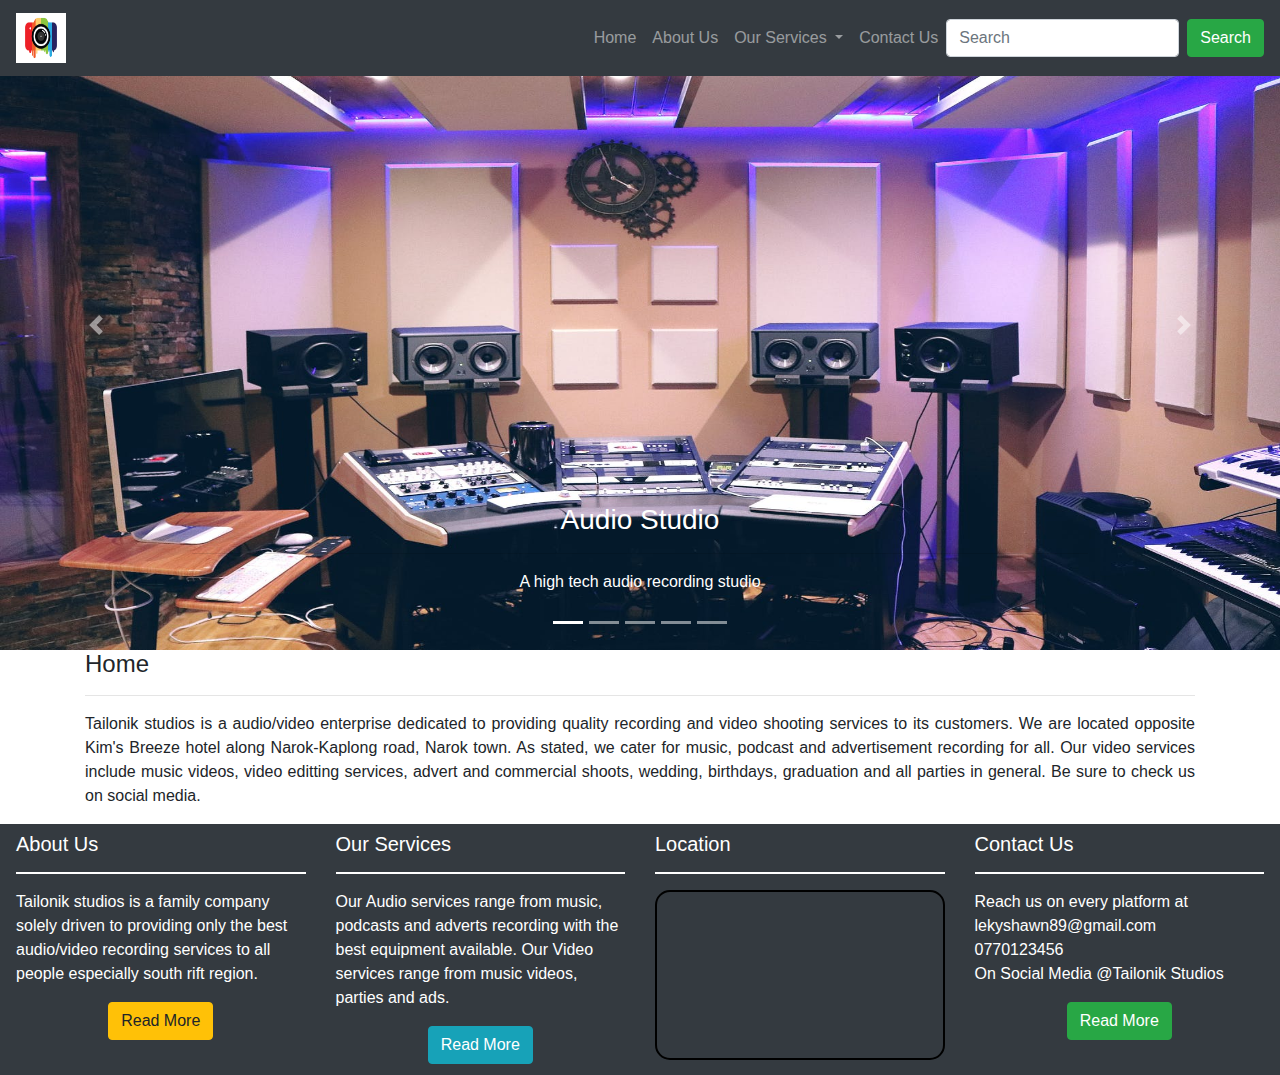
<file: index.html>
<!DOCTYPE html>
<html lang="en">
<head>
    <meta charset="UTF-8">
    <title>Tailonik Studios</title>
    <link rel="icon" href="Images/logo.png">
    <link rel="stylesheet" href="bootstrap/css/bootstrap.css">
    <link rel="stylesheet" href="CSS/index.css">
    <script src="bootstrap/js/jquery-3.6.0.js"></script>
    <script src="bootstrap/js/popper.min.js"></script>
    <script src="bootstrap/js/bootstrap.js"></script>
</head>
<body>
<nav class="navbar navbar-expand-sm bg-dark navbar-dark fixed-top">
    <!-- Brand -->
    <a class="navbar-brand" href="index.html">
        <img src="Images/LLogo.png" alt="Logo" width="50" height="50">
    </a>
    <!-- Toggler/collapsibe Button -->
    <button class="navbar-toggler" type="button" data-toggle="collapse" data-target="#collapsibleNavbar">
        <span class="navbar-toggler-icon"></span>
    </button>
    <!-- Links -->
    <div class="collapse navbar-collapse" id="collapsibleNavbar">
        <ul class="navbar-nav ml-auto">
            <li class="nav-item">
                <a class="nav-link" href="index.html">Home</a>
            </li>
            <li class="nav-item">
                <a class="nav-link" href="about.html">About Us</a>
            </li>
            </li>
            <!-- Dropdown -->
            <li class="nav-item dropdown">
                <a class="nav-link dropdown-toggle" href="services.html" id="navbardrop" data-toggle="dropdown">
                    Our Services
                </a>
                <div class="dropdown-menu">
                    <a class="dropdown-item" href="audio%20recording.html">Audio Recording</a>
                    <a class="dropdown-item" href="video%20recording.html">Video Recording</a>
                    <a class="dropdown-item" href="equipment.html">Equipment Leasing</a>
                </div>
            </li>
            </li>
            <li class="nav-item">
                <a class="nav-link" href="contact%20us.html">Contact Us</a>
            </li>
        </ul>
        <form class="form-inline" action="">
            <input class="form-control mr-sm-2" type="text" placeholder="Search">
            <button class="btn btn-success" type="submit">Search</button>
        </form>
    </div>
</nav>
<div id="demo" class="carousel slide" data-ride="carousel">

    <!-- Indicators -->
    <ul class="carousel-indicators">
        <li data-target="#demo" data-slide-to="0" class="active"></li>
        <li data-target="#demo" data-slide-to="1"></li>
        <li data-target="#demo" data-slide-to="2"></li>
        <li data-target="#demo" data-slide-to="3"></li>
        <li data-target="#demo" data-slide-to="4"></li>
    </ul>

    <!-- The slideshow -->
    <div class="carousel-inner">
        <div class="carousel-item active">
            <img src="Images/slides/audio%20studio.jpeg" alt="Audio Studio" width="100%" height="650">
            <div class="carousel-caption">
                <h3>Audio Studio</h3>
                <hr>
                <p>A high tech audio recording studio</p>
            </div>
        </div>
        <div class="carousel-item">
            <img src="Images/slides/mic%20booth.jpeg" alt="Mic Booth" width="100%" height="650">
            <div class="carousel-caption">
                <h3>Mic Booth</h3>
                <hr>
                <p>Experience music recording with only the best equipment on the market</p>
            </div>
        </div>
        <div class="carousel-item">
            <img src="Images/slides/mvstudio.jpg" alt="MV Studio" width="100%" height="650">
            <div class="carousel-caption">
                <h3>MV Studio</h3>
                <hr>
                <p>Shoot music videos with us</p>
            </div>
        </div>
        <div class="carousel-item">
            <img src="Images/slides/videobooth.jpg" alt="Video Booth" width="100%" height="650">
            <div class="carousel-caption">
                <h3>Video Booth</h3>
                <hr>
                <p>A state of the art video studio to cater for all your visual wants</p>
            </div>
        </div>
        <div class="carousel-item">
            <img src="Images/slides/vidstud.png" alt="Video Studio" width="100%" height="650">
            <div class="carousel-caption">
                <h3>Video Studio</h3>
                <hr>
                <p>be sure to check out only the best video equipment on the market</p>
            </div>
        </div>
    </div>

    <!-- Left and right controls -->
    <a class="carousel-control-prev" href="#demo" data-slide="prev">
        <span class="carousel-control-prev-icon"></span>
    </a>
    <a class="carousel-control-next" href="#demo" data-slide="next">
        <span class="carousel-control-next-icon"></span>
    </a>

</div>
<div class="container">
    <h4>Home</h4>
    <hr>
    <p class="text-justify">Tailonik studios is a audio/video enterprise dedicated to providing quality recording and
        video shooting services to its customers.
        We are located opposite Kim's Breeze hotel along Narok-Kaplong road, Narok town. As stated, we cater for music,
        podcast and advertisement recording for all. Our video services include music videos, video editting services,
        advert and commercial shoots, wedding, birthdays, graduation and all parties in general. Be sure to check us on
        social media. </p>

</div>
<nav class="navbar navbar-expand-sm bg-dark navbar-dark ">
    <div class="inner-footer">
        <div class="row">
            <div class="col-md-3">
                <h5 class="footer-heading">About Us</h5>
                <hr class="footer-hr">
                <p class="footer-paragraph">Tailonik studios is a family company solely driven to providing only the
                    best audio/video recording services to all people especially south rift region. </p>
                <div class="buttons">
                    <a href="about.html" class="btn btn-warning">Read More</a>
                </div>
            </div>
            <div class="col-md-3">
                <h5 class="footer-heading">Our Services</h5>
                <hr class="footer-hr">
                <p class="footer-paragraph">Our Audio services range from music, podcasts and adverts recording with the
                    best equipment available. Our Video services range from music videos, parties and ads. </p>
                <div class="buttons">
                    <a href="services.html" class="btn btn-info">Read More</a>
                </div>
            </div>
            <div class="col-md-3">
                <h5 class="footer-heading">Location</h5>
                <hr class="footer-hr">
                <iframe src="https://www.google.com/maps/embed?pb=!1m18!1m12!1m3!1d997.2708914946243!2d35.858641129126326!3d-1.0996103590917532!2m3!1f0!2f0!3f0!3m2!1i1024!2i768!4f13.1!3m3!1m2!1s0x182c03374eeb1d31%3A0x5e98fcaad2ae45f8!2sKims%20Breeze%20Hotel%20%26%20Reservation!5e0!3m2!1sen!2ske!4v1645599227375!5m2!1sen!2ske"
                        width="100%" height="170" style="border:2px solid black;border-radius: 15px;" allowfullscreen=""
                        loading="lazy"></iframe>

            </div>
            <div class="col-md-3">
                <h5 class="footer-heading">Contact Us</h5>
                <hr class="footer-hr">
                <p class="footer-paragraph">Reach us on every platform at <br>
                    lekyshawn89@gmail.com <br>
                    0770123456 <br>
                    On Social Media @Tailonik Studios</p>
                <div class="buttons">
                    <a href="contact%20us.html" class="btn btn-success">Read More</a>
                </div>
            </div>
        </div>
    </div>
</nav>
</body>
</html>
</file>
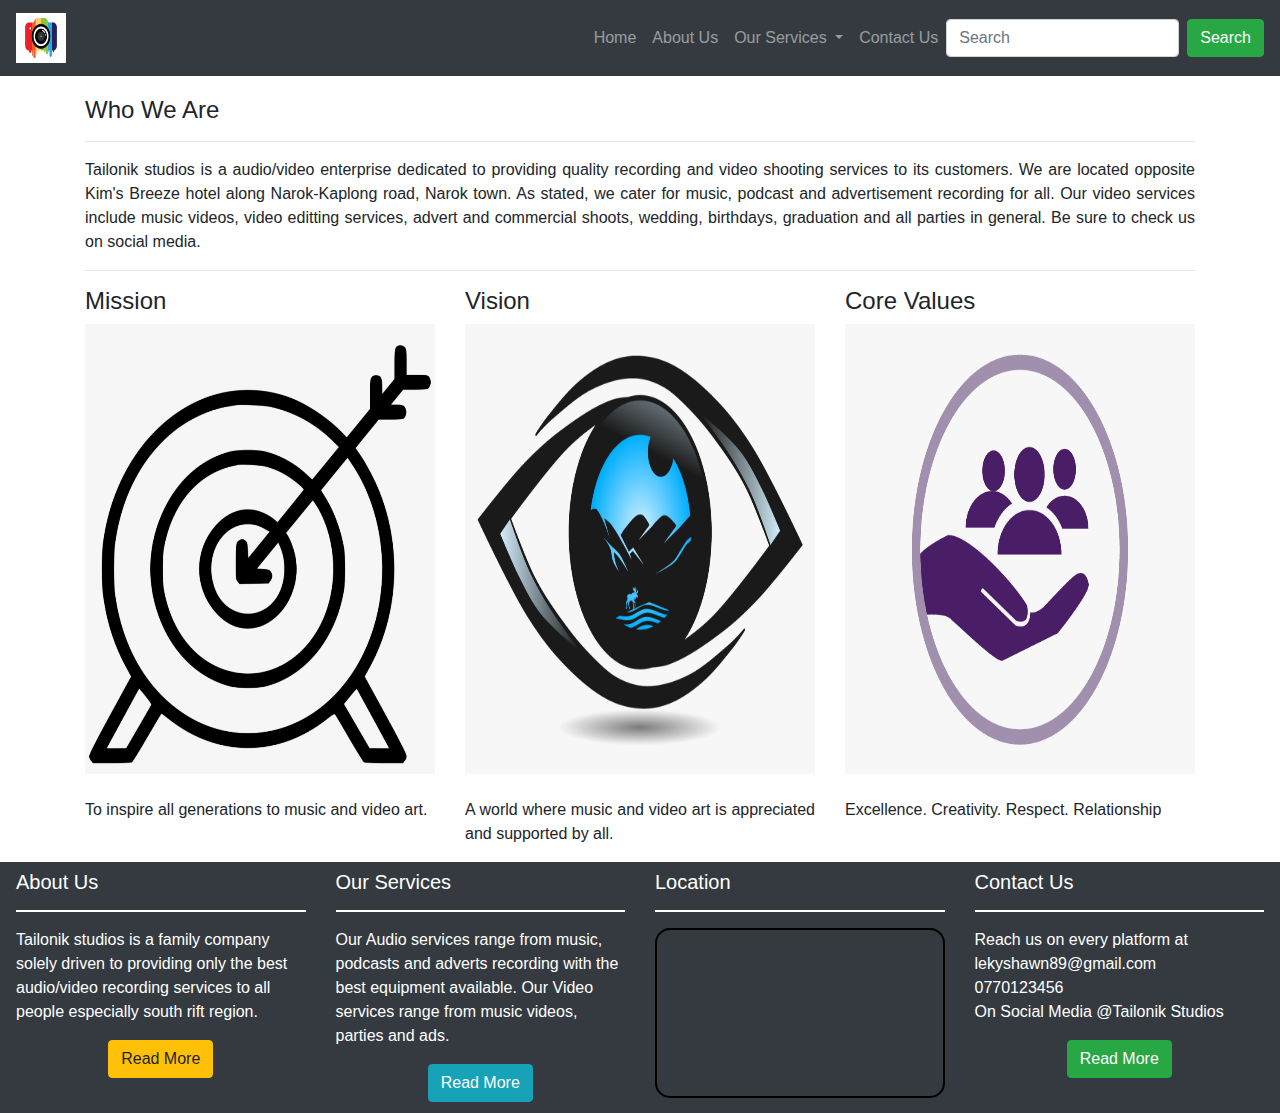
<file: about.html>
<!DOCTYPE html>
<html lang="en">
<head>
    <meta charset="UTF-8">
    <title>Who We Are</title>
    <link rel="icon" href="Images/logo.png">
    <link rel="stylesheet" href="bootstrap/css/bootstrap.css">
    <link rel="stylesheet" href="CSS/index.css">
    <script src="bootstrap/js/jquery-3.6.0.js"></script>
    <script src="bootstrap/js/popper.min.js"></script>
    <script src="bootstrap/js/bootstrap.js"></script>
</head>
<body>
<nav class="navbar navbar-expand-sm bg-dark navbar-dark fixed-top">
    <!-- Brand -->
    <a class="navbar-brand" href="index.html">
        <img src="Images/LLogo.png" alt="Logo" width="50" height="50">
    </a>
    <!-- Toggler/collapsibe Button -->
    <button class="navbar-toggler" type="button" data-toggle="collapse" data-target="#collapsibleNavbar">
        <span class="navbar-toggler-icon"></span>
    </button>
    <!-- Links -->
    <div class="collapse navbar-collapse" id="collapsibleNavbar">
        <ul class="navbar-nav ml-auto">
            <li class="nav-item">
                <a class="nav-link" href="index.html">Home</a>
            </li>
            <li class="nav-item">
                <a class="nav-link" href="about.html">About Us</a>
            </li>
            </li>
            <!-- Dropdown -->
            <li class="nav-item dropdown">
                <a class="nav-link dropdown-toggle" href="services.html" id="navbardrop" data-toggle="dropdown">
                    Our Services
                </a>
                <div class="dropdown-menu">
                    <a class="dropdown-item" href="audio%20recording.html">Audio Recording</a>
                    <a class="dropdown-item" href="video%20recording.html">Video Recording</a>
                    <a class="dropdown-item" href="equipment.html">Equipment Leasing</a>
                </div>
            </li>
            </li>
            <li class="nav-item">
                <a class="nav-link" href="contact%20us.html">Contact Us</a>
            </li>
        </ul>
        <form class="form-inline" action="">
            <input class="form-control mr-sm-2" type="text" placeholder="Search">
            <button class="btn btn-success" type="submit">Search</button>
        </form>
    </div>
</nav>

<div class="container">
    <br><br><br><br>
    <h4>Who We Are</h4>
    <hr>
    <p class="text-justify">Tailonik studios is a audio/video enterprise dedicated to providing quality recording and
        video shooting services to its customers.
        We are located opposite Kim's Breeze hotel along Narok-Kaplong road, Narok town. As stated, we cater for music,
        podcast and advertisement recording for all. Our video services include music videos, video editting services,
        advert and commercial shoots, wedding, birthdays, graduation and all parties in general. Be sure to check us on
        social media. </p>
    <hr>

    <div class="row">
        <br><br><br><br>
        <div class="col-md-4">
            <h4>Mission</h4>
            <img src="Images/mission.jpg" alt="mission" width="100%" height="450">
            <br><br>
            <p class="text-justify">To inspire all generations to music and video art.
            </p>
        </div>
        <div class="col-md-4">
            <h4>Vision</h4>
            <img src="Images/vision.png" alt="vision" width="100%" height="450">
            <br><br>
            <p class="text-justify">A world where music and video art is appreciated and supported by all.
            </p>
        </div>
        <div class="col-md-4">
            <h4>Core Values</h4>
            <img src="Images/core%20values.png" alt="core values" width="100%" height="450">
            <br><br>
            <p class="text-justify">Excellence. Creativity. Respect. Relationship
            </p>
        </div>
    </div>
</div>
<nav class="navbar navbar-expand-sm bg-dark navbar-dark ">
    <div class="inner-footer">
        <div class="row">
            <div class="col-md-3">
                <h5 class="footer-heading">About Us</h5>
                <hr class="footer-hr">
                <p class="footer-paragraph">Tailonik studios is a family company solely driven to providing only the
                    best audio/video recording services to all people especially south rift region. </p>
                <div class="buttons">
                    <a href="about.html" class="btn btn-warning">Read More</a>
                </div>
            </div>
            <div class="col-md-3">
                <h5 class="footer-heading">Our Services</h5>
                <hr class="footer-hr">
                <p class="footer-paragraph">Our Audio services range from music, podcasts and adverts recording with the
                    best equipment available. Our Video services range from music videos, parties and ads. </p>
                <div class="buttons">
                    <a href="services.html" class="btn btn-info">Read More</a>
                </div>
            </div>
            <div class="col-md-3">
                <h5 class="footer-heading">Location</h5>
                <hr class="footer-hr">
                <iframe src="https://www.google.com/maps/embed?pb=!1m18!1m12!1m3!1d997.2708914946243!2d35.858641129126326!3d-1.0996103590917532!2m3!1f0!2f0!3f0!3m2!1i1024!2i768!4f13.1!3m3!1m2!1s0x182c03374eeb1d31%3A0x5e98fcaad2ae45f8!2sKims%20Breeze%20Hotel%20%26%20Reservation!5e0!3m2!1sen!2ske!4v1645599227375!5m2!1sen!2ske"
                        width="100%" height="170" style="border:2px solid black;border-radius: 15px;" allowfullscreen=""
                        loading="lazy"></iframe>

            </div>
            <div class="col-md-3">
                <h5 class="footer-heading">Contact Us</h5>
                <hr class="footer-hr">
                <p class="footer-paragraph">Reach us on every platform at <br>
                    lekyshawn89@gmail.com <br>
                    0770123456 <br>
                    On Social Media @Tailonik Studios</p>
                <div class="buttons">
                    <a href="contact%20us.html" class="btn btn-success">Read More</a>
                </div>
            </div>
        </div>
    </div>
</nav>
</body>
</html>
</file>
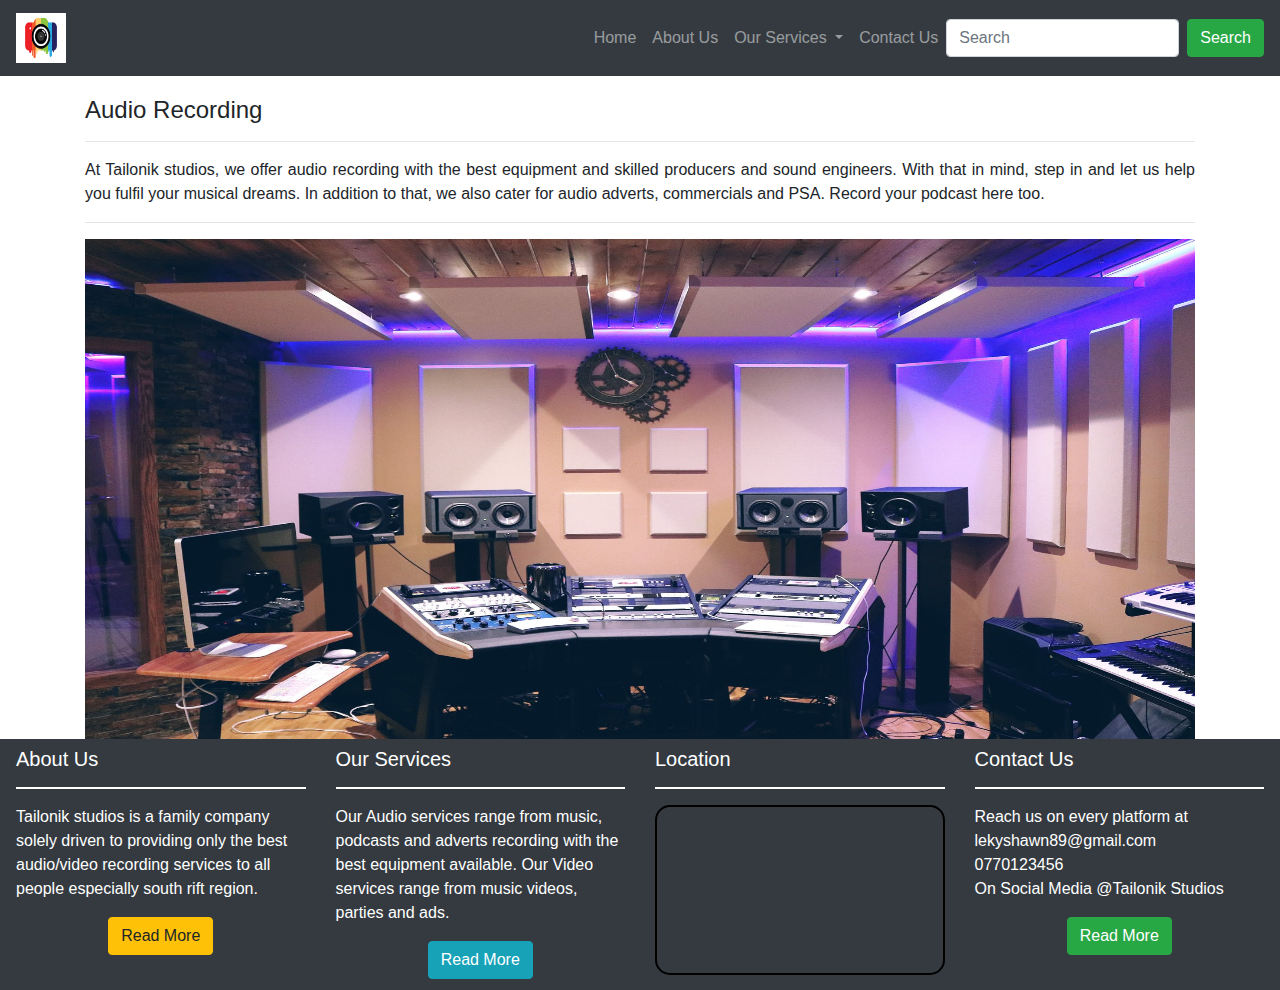
<file: audio recording.html>
<!DOCTYPE html>
<html lang="en">
<head>
    <meta charset="UTF-8">
    <title>Music Recording</title>
    <link rel="icon" href="Images/logo.png">
    <link rel="stylesheet" href="bootstrap/css/bootstrap.css">
    <link rel="stylesheet" href="CSS/index.css">
    <script src="bootstrap/js/jquery-3.6.0.js"></script>
    <script src="bootstrap/js/popper.min.js"></script>
    <script src="bootstrap/js/bootstrap.js"></script>
</head>
<body>
<nav class="navbar navbar-expand-sm bg-dark navbar-dark fixed-top">
    <!-- Brand -->
    <a class="navbar-brand" href="index.html">
        <img src="Images/LLogo.png" alt="Logo" width="50" height="50">
    </a>
    <!-- Toggler/collapsibe Button -->
    <button class="navbar-toggler" type="button" data-toggle="collapse" data-target="#collapsibleNavbar">
        <span class="navbar-toggler-icon"></span>
    </button>
    <!-- Links -->
    <div class="collapse navbar-collapse" id="collapsibleNavbar">
        <ul class="navbar-nav ml-auto">
            <li class="nav-item">
                <a class="nav-link" href="index.html">Home</a>
            </li>
            <li class="nav-item">
                <a class="nav-link" href="about.html">About Us</a>
            </li>
            </li>
            <!-- Dropdown -->
            <li class="nav-item dropdown">
                <a class="nav-link dropdown-toggle" href="services.html" id="navbardrop" data-toggle="dropdown">
                    Our Services
                </a>
                <div class="dropdown-menu">
                    <a class="dropdown-item" href="audio%20recording.html">Audio Recording</a>
                    <a class="dropdown-item" href="video%20recording.html">Video Recording</a>
                    <a class="dropdown-item" href="equipment.html">Equipment Leasing</a>
                </div>
            </li>
            </li>
            <li class="nav-item">
                <a class="nav-link" href="contact%20us.html">Contact Us</a>
            </li>
        </ul>
        <form class="form-inline" action="">
            <input class="form-control mr-sm-2" type="text" placeholder="Search">
            <button class="btn btn-success" type="submit">Search</button>
        </form>
    </div>
</nav>

<div class="container">
    <br><br><br><br>
    <h4>Audio Recording</h4>
    <hr>
    <p class="text-justify">At Tailonik studios, we offer audio recording with the best equipment and skilled producers and sound engineers.
        With that in mind, step in and let us help you fulfil your musical dreams. In addition to that, we also cater for audio adverts, commercials and PSA.
        Record your podcast here too.</p>
    <hr>
    <img src="Images/slides/audio%20studio.jpeg" alt="audio studio" width="100%"height="500">

</div>
<nav class="navbar navbar-expand-sm bg-dark navbar-dark ">
    <div class="inner-footer">
        <div class="row">
            <div class="col-md-3">
                <h5 class="footer-heading">About Us</h5>
                <hr class="footer-hr">
                <p class="footer-paragraph">Tailonik studios is a family company solely driven to providing only the
                    best audio/video recording services to all people especially south rift region. </p>
                <div class="buttons">
                    <a href="about.html" class="btn btn-warning">Read More</a>
                </div>
            </div>
            <div class="col-md-3">
                <h5 class="footer-heading">Our Services</h5>
                <hr class="footer-hr">
                <p class="footer-paragraph">Our Audio services range from music, podcasts and adverts recording with the
                    best equipment available. Our Video services range from music videos, parties and ads. </p>
                <div class="buttons">
                    <a href="services.html" class="btn btn-info">Read More</a>
                </div>
            </div>
            <div class="col-md-3">
                <h5 class="footer-heading">Location</h5>
                <hr class="footer-hr">
                <iframe src="https://www.google.com/maps/embed?pb=!1m18!1m12!1m3!1d997.2708914946243!2d35.858641129126326!3d-1.0996103590917532!2m3!1f0!2f0!3f0!3m2!1i1024!2i768!4f13.1!3m3!1m2!1s0x182c03374eeb1d31%3A0x5e98fcaad2ae45f8!2sKims%20Breeze%20Hotel%20%26%20Reservation!5e0!3m2!1sen!2ske!4v1645599227375!5m2!1sen!2ske"
                        width="100%" height="170" style="border:2px solid black;border-radius: 15px;" allowfullscreen=""
                        loading="lazy"></iframe>

            </div>
            <div class="col-md-3">
                <h5 class="footer-heading">Contact Us</h5>
                <hr class="footer-hr">
                <p class="footer-paragraph">Reach us on every platform at <br>
                    lekyshawn89@gmail.com <br>
                    0770123456 <br>
                    On Social Media @Tailonik Studios</p>
                <div class="buttons">
                    <a href="contact%20us.html" class="btn btn-success">Read More</a>
                </div>
            </div>
        </div>
    </div>
</nav>
</body>
</html>
</file>
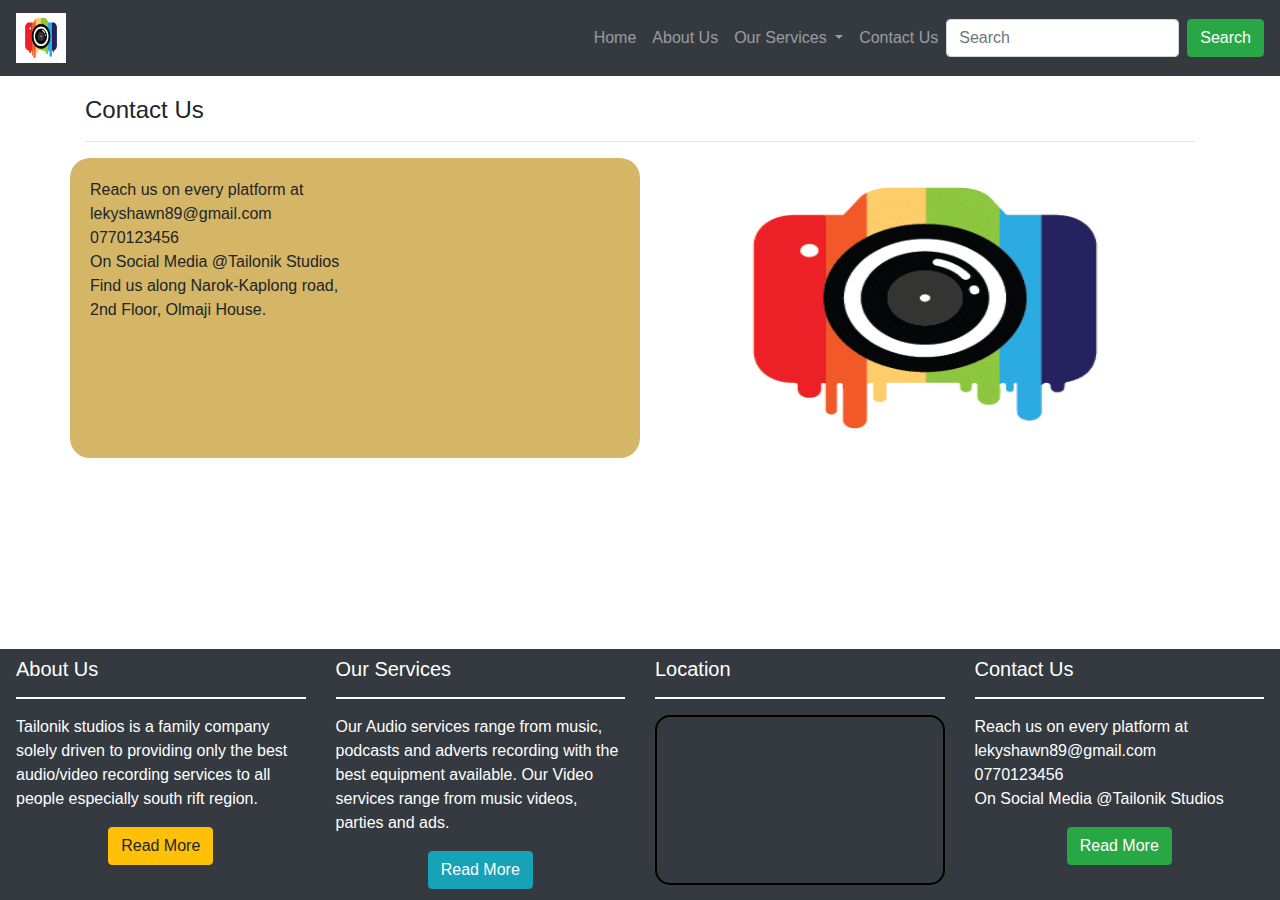
<file: contact us.html>
<!DOCTYPE html>
<html lang="en">
<head>
    <meta charset="UTF-8">
    <title>Contact us</title>
    <link rel="icon" href="Images/logo.png">
    <link rel="stylesheet" href="bootstrap/css/bootstrap.css">
    <link rel="stylesheet" href="CSS/index.css">
    <script src="bootstrap/js/jquery-3.6.0.js"></script>
    <script src="bootstrap/js/popper.min.js"></script>
    <script src="bootstrap/js/bootstrap.js"></script>
</head>
<body>
<nav class="navbar navbar-expand-sm bg-dark navbar-dark fixed-top">
    <!-- Brand -->
    <a class="navbar-brand" href="index.html">
        <img src="Images/LLogo.png" alt="Logo" width="50" height="50">
    </a>
    <!-- Toggler/collapsibe Button -->
    <button class="navbar-toggler" type="button" data-toggle="collapse" data-target="#collapsibleNavbar">
        <span class="navbar-toggler-icon"></span>
    </button>
    <!-- Links -->
    <div class="collapse navbar-collapse" id="collapsibleNavbar">
        <ul class="navbar-nav ml-auto">
            <li class="nav-item">
                <a class="nav-link" href="index.html">Home</a>
            </li>
            <li class="nav-item">
                <a class="nav-link" href="about.html">About Us</a>
            </li>
            </li>
            <!-- Dropdown -->
            <li class="nav-item dropdown">
                <a class="nav-link dropdown-toggle" href="services.html" id="navbardrop" data-toggle="dropdown">
                    Our Services
                </a>
                <div class="dropdown-menu">
                    <a class="dropdown-item" href="audio%20recording.html">Audio Recording</a>
                    <a class="dropdown-item" href="video%20recording.html">Video Recording</a>
                    <a class="dropdown-item" href="equipment.html">Equipment Leasing</a>
                </div>
            </li>
            </li>
            <li class="nav-item">
                <a class="nav-link" href="contact%20us.html">Contact Us</a>
            </li>
        </ul>
        <form class="form-inline" action="">
            <input class="form-control mr-sm-2" type="text" placeholder="Search">
            <button class="btn btn-success" type="submit">Search</button>
        </form>
    </div>
</nav>
<div class="container">
    <br><br><br><br>
    <h4>Contact Us</h4>
    <hr>
    <div class="row">
        <div class="col-md-6 colOne">
            <p>Reach us on every platform at <br>
                lekyshawn89@gmail.com <br>
                0770123456 <br>
                On Social Media @Tailonik Studios <br>
                Find us along Narok-Kaplong road, <br>
                2nd Floor, Olmaji House.
            </p>
        </div>
        <div class="col-md-6 colTwo">
            <img src="Images/LLogo.png" alt="logo" width="100%" height="300">
        </div>
    </div>


</div>


<nav class="navbar navbar-expand-sm bg-dark navbar-dark fixed-bottom">
    <div class="inner-footer">
        <div class="row">
            <div class="col-md-3">
                <h5 class="footer-heading">About Us</h5>
                <hr class="footer-hr">
                <p class="footer-paragraph">Tailonik studios is a family company solely driven to providing only the
                    best audio/video recording services to all people especially south rift region. </p>
                <div class="buttons">
                    <a href="about.html" class="btn btn-warning">Read More</a>
                </div>
            </div>
            <div class="col-md-3">
                <h5 class="footer-heading">Our Services</h5>
                <hr class="footer-hr">
                <p class="footer-paragraph">Our Audio services range from music, podcasts and adverts recording with the
                    best equipment available. Our Video services range from music videos, parties and ads. </p>
                <div class="buttons">
                    <a href="services.html" class="btn btn-info">Read More</a>
                </div>
            </div>
            <div class="col-md-3">
                <h5 class="footer-heading">Location</h5>
                <hr class="footer-hr">
                <iframe src="https://www.google.com/maps/embed?pb=!1m18!1m12!1m3!1d997.2708914946243!2d35.858641129126326!3d-1.0996103590917532!2m3!1f0!2f0!3f0!3m2!1i1024!2i768!4f13.1!3m3!1m2!1s0x182c03374eeb1d31%3A0x5e98fcaad2ae45f8!2sKims%20Breeze%20Hotel%20%26%20Reservation!5e0!3m2!1sen!2ske!4v1645599227375!5m2!1sen!2ske"
                        width="100%" height="170" style="border:2px solid black;border-radius: 15px;" allowfullscreen=""
                        loading="lazy"></iframe>

            </div>
            <div class="col-md-3">
                <h5 class="footer-heading">Contact Us</h5>
                <hr class="footer-hr">
                <p class="footer-paragraph">Reach us on every platform at <br>
                    lekyshawn89@gmail.com <br>
                    0770123456 <br>
                    On Social Media @Tailonik Studios</p>
                <div class="buttons">
                    <a href="contact%20us.html" class="btn btn-success">Read More</a>
                </div>
            </div>
        </div>
    </div>
</nav>
</body>
</html>
</file>
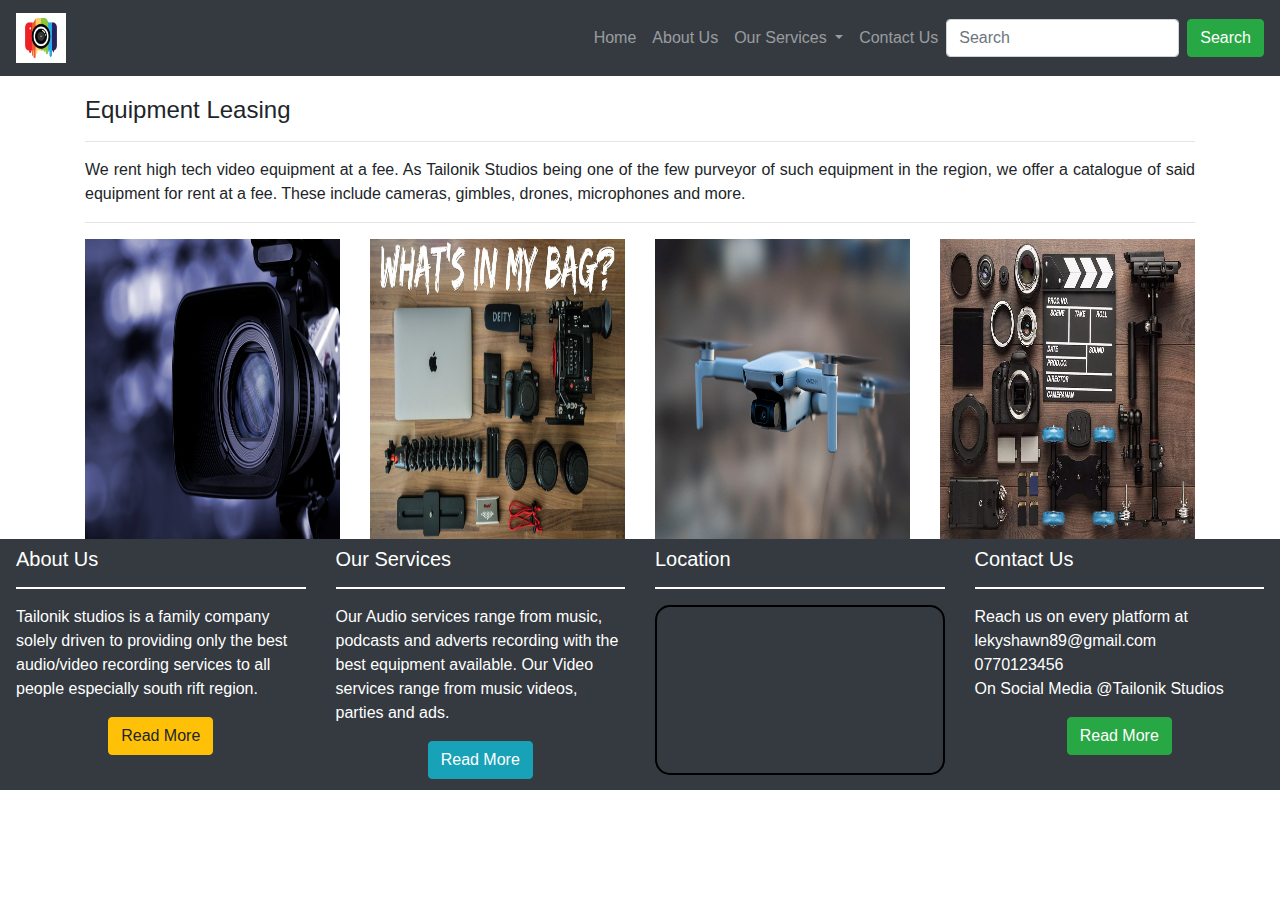
<file: equipment.html>
<!DOCTYPE html>
<html lang="en">
<head>
    <meta charset="UTF-8">
    <title>Equipment Leasing</title>
    <link rel="icon" href="Images/logo.png">
    <link rel="stylesheet" href="bootstrap/css/bootstrap.css">
    <link rel="stylesheet" href="CSS/index.css">
    <script src="bootstrap/js/jquery-3.6.0.js"></script>
    <script src="bootstrap/js/popper.min.js"></script>
    <script src="bootstrap/js/bootstrap.js"></script>
</head>
<body>
<nav class="navbar navbar-expand-sm bg-dark navbar-dark fixed-top">
    <!-- Brand -->
    <a class="navbar-brand" href="index.html">
        <img src="Images/LLogo.png" alt="Logo" width="50" height="50">
    </a>
    <!-- Toggler/collapsibe Button -->
    <button class="navbar-toggler" type="button" data-toggle="collapse" data-target="#collapsibleNavbar">
        <span class="navbar-toggler-icon"></span>
    </button>
    <!-- Links -->
    <div class="collapse navbar-collapse" id="collapsibleNavbar">
        <ul class="navbar-nav ml-auto">
            <li class="nav-item">
                <a class="nav-link" href="index.html">Home</a>
            </li>
            <li class="nav-item">
                <a class="nav-link" href="about.html">About Us</a>
            </li>
            </li>
            <!-- Dropdown -->
            <li class="nav-item dropdown">
                <a class="nav-link dropdown-toggle" href="services.html" id="navbardrop" data-toggle="dropdown">
                    Our Services
                </a>
                <div class="dropdown-menu">
                    <a class="dropdown-item" href="audio%20recording.html">Audio Recording</a>
                    <a class="dropdown-item" href="video%20recording.html">Video Recording</a>
                    <a class="dropdown-item" href="equipment.html">Equipment Leasing</a>
                </div>
            </li>
            </li>
            <li class="nav-item">
                <a class="nav-link" href="contact%20us.html">Contact Us</a>
            </li>
        </ul>
        <form class="form-inline" action="">
            <input class="form-control mr-sm-2" type="text" placeholder="Search">
            <button class="btn btn-success" type="submit">Search</button>
        </form>
    </div>
</nav>

<div class="container">
    <br><br><br><br>
    <h4>Equipment Leasing</h4>
    <hr>
    <p>We rent high tech video equipment at a fee. As Tailonik Studios being one of the few purveyor of such equipment in the region,
        we offer a catalogue of said equipment for rent at a fee. These include cameras, gimbles, drones, microphones and more.
    </p>
    <hr>
    <div class="row">
        <div class="col-md-3">
            <img src="Images/camera.jpg" alt="camera" width="100%" height="300">
        </div>
        <div class="col-md-3">
            <img src="Images/cam%20equip.jpg" alt="cam equip" width="100%" height="300">
        </div>
        <div class="col-md-3">
            <img src="Images/drone.png" alt="drone" width="100%" height="300">
        </div>
        <div class="col-md-3">
            <img src="Images/vid%20equip,.webp" alt="vid equip" width="100%" height="300">
        </div>

    </div>

</div>
<nav class="navbar navbar-expand-sm bg-dark navbar-dark ">
    <div class="inner-footer">
        <div class="row">
            <div class="col-md-3">
                <h5 class="footer-heading">About Us</h5>
                <hr class="footer-hr">
                <p class="footer-paragraph">Tailonik studios is a family company solely driven to providing only the
                    best audio/video recording services to all people especially south rift region. </p>
                <div class="buttons">
                    <a href="about.html" class="btn btn-warning">Read More</a>
                </div>
            </div>
            <div class="col-md-3">
                <h5 class="footer-heading">Our Services</h5>
                <hr class="footer-hr">
                <p class="footer-paragraph">Our Audio services range from music, podcasts and adverts recording with the
                    best equipment available. Our Video services range from music videos, parties and ads. </p>
                <div class="buttons">
                    <a href="services.html" class="btn btn-info">Read More</a>
                </div>
            </div>
            <div class="col-md-3">
                <h5 class="footer-heading">Location</h5>
                <hr class="footer-hr">
                <iframe src="https://www.google.com/maps/embed?pb=!1m18!1m12!1m3!1d997.2708914946243!2d35.858641129126326!3d-1.0996103590917532!2m3!1f0!2f0!3f0!3m2!1i1024!2i768!4f13.1!3m3!1m2!1s0x182c03374eeb1d31%3A0x5e98fcaad2ae45f8!2sKims%20Breeze%20Hotel%20%26%20Reservation!5e0!3m2!1sen!2ske!4v1645599227375!5m2!1sen!2ske"
                        width="100%" height="170" style="border:2px solid black;border-radius: 15px;" allowfullscreen=""
                        loading="lazy"></iframe>

            </div>
            <div class="col-md-3">
                <h5 class="footer-heading">Contact Us</h5>
                <hr class="footer-hr">
                <p class="footer-paragraph">Reach us on every platform at <br>
                    lekyshawn89@gmail.com <br>
                    0770123456 <br>
                    On Social Media @Tailonik Studios</p>
                <div class="buttons">
                    <a href="contact%20us.html" class="btn btn-success">Read More</a>
                </div>
            </div>
        </div>
    </div>
</nav>
</body>
</html>
</file>
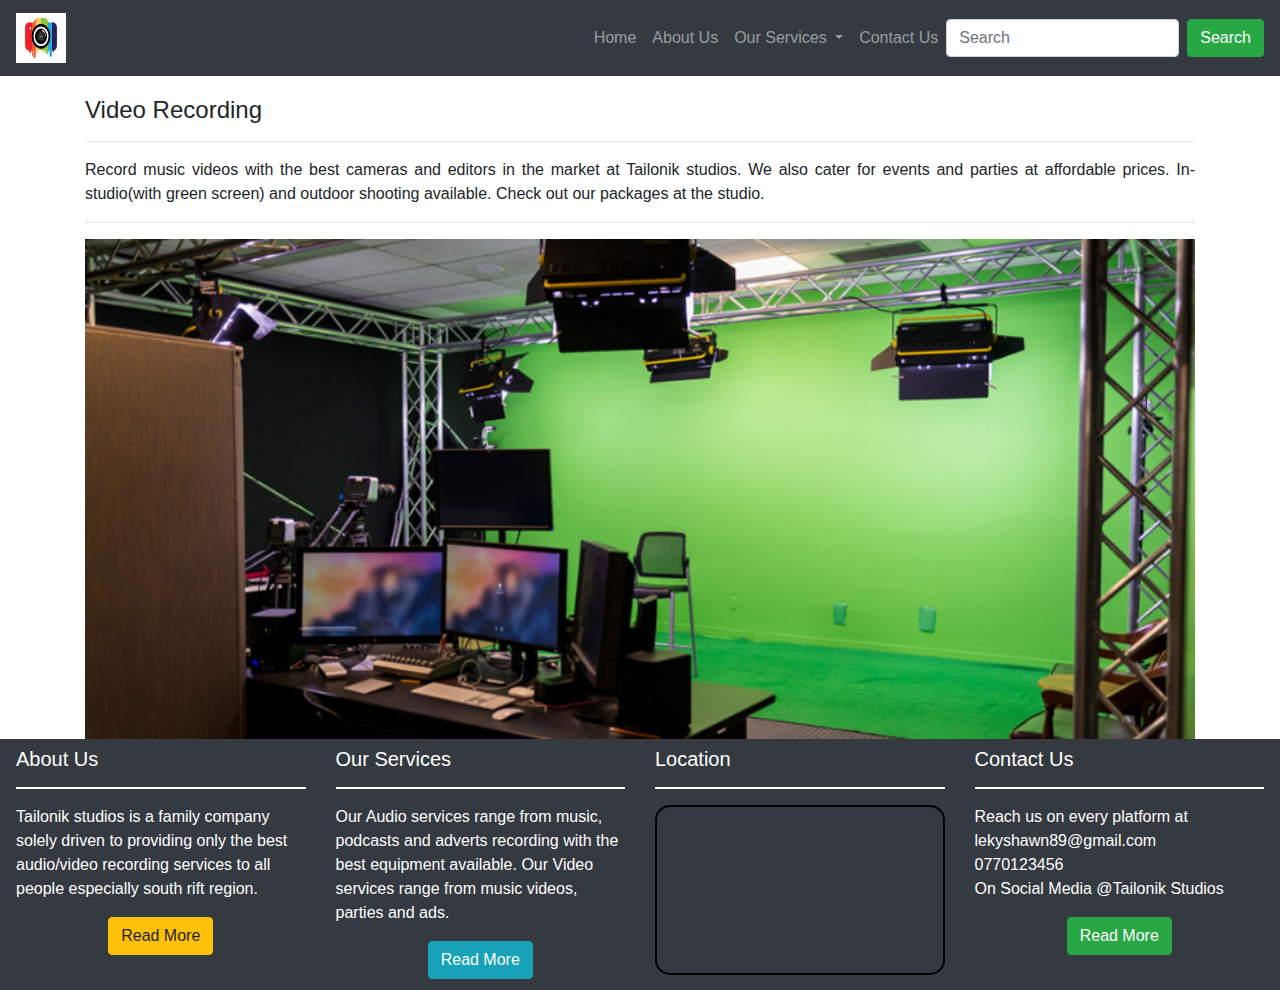
<file: video recording.html>
<!DOCTYPE html>
<html lang="en">
<head>
    <meta charset="UTF-8">
    <title>Video Recording</title>
    <link rel="icon" href="Images/logo.png">
    <link rel="stylesheet" href="bootstrap/css/bootstrap.css">
    <link rel="stylesheet" href="CSS/index.css">
    <script src="bootstrap/js/jquery-3.6.0.js"></script>
    <script src="bootstrap/js/popper.min.js"></script>
    <script src="bootstrap/js/bootstrap.js"></script>
</head>
<body>
<nav class="navbar navbar-expand-sm bg-dark navbar-dark fixed-top">
    <!-- Brand -->
    <a class="navbar-brand" href="index.html">
        <img src="Images/LLogo.png" alt="Logo" width="50" height="50">
    </a>
    <!-- Toggler/collapsibe Button -->
    <button class="navbar-toggler" type="button" data-toggle="collapse" data-target="#collapsibleNavbar">
        <span class="navbar-toggler-icon"></span>
    </button>
    <!-- Links -->
    <div class="collapse navbar-collapse" id="collapsibleNavbar">
        <ul class="navbar-nav ml-auto">
            <li class="nav-item">
                <a class="nav-link" href="index.html">Home</a>
            </li>
            <li class="nav-item">
                <a class="nav-link" href="about.html">About Us</a>
            </li>
            </li>
            <!-- Dropdown -->
            <li class="nav-item dropdown">
                <a class="nav-link dropdown-toggle" href="services.html" id="navbardrop" data-toggle="dropdown">
                    Our Services
                </a>
                <div class="dropdown-menu">
                    <a class="dropdown-item" href="audio%20recording.html">Audio Recording</a>
                    <a class="dropdown-item" href="video%20recording.html">Video Recording</a>
                    <a class="dropdown-item" href="equipment.html">Equipment Leasing</a>
                </div>
            </li>
            </li>
            <li class="nav-item">
                <a class="nav-link" href="contact%20us.html">Contact Us</a>
            </li>
        </ul>
        <form class="form-inline" action="">
            <input class="form-control mr-sm-2" type="text" placeholder="Search">
            <button class="btn btn-success" type="submit">Search</button>
        </form>
    </div>
</nav>

<div class="container">
    <br><br><br><br>
    <h4>Video Recording</h4>
    <hr>
    <p class="text-justify">Record music videos with the best cameras and editors in the market at Tailonik studios.
        We also cater for events and parties at affordable prices. In-studio(with green screen) and outdoor shooting available.
        Check out our packages at the studio.</p>
    <hr>
    <img src="Images/slides/vidstud.png" alt="video studio" width="100%"height="500">

</div>
<nav class="navbar navbar-expand-sm bg-dark navbar-dark ">
    <div class="inner-footer">
        <div class="row">
            <div class="col-md-3">
                <h5 class="footer-heading">About Us</h5>
                <hr class="footer-hr">
                <p class="footer-paragraph">Tailonik studios is a family company solely driven to providing only the
                    best audio/video recording services to all people especially south rift region. </p>
                <div class="buttons">
                    <a href="about.html" class="btn btn-warning">Read More</a>
                </div>
            </div>
            <div class="col-md-3">
                <h5 class="footer-heading">Our Services</h5>
                <hr class="footer-hr">
                <p class="footer-paragraph">Our Audio services range from music, podcasts and adverts recording with the
                    best equipment available. Our Video services range from music videos, parties and ads. </p>
                <div class="buttons">
                    <a href="services.html" class="btn btn-info">Read More</a>
                </div>
            </div>
            <div class="col-md-3">
                <h5 class="footer-heading">Location</h5>
                <hr class="footer-hr">
                <iframe src="https://www.google.com/maps/embed?pb=!1m18!1m12!1m3!1d997.2708914946243!2d35.858641129126326!3d-1.0996103590917532!2m3!1f0!2f0!3f0!3m2!1i1024!2i768!4f13.1!3m3!1m2!1s0x182c03374eeb1d31%3A0x5e98fcaad2ae45f8!2sKims%20Breeze%20Hotel%20%26%20Reservation!5e0!3m2!1sen!2ske!4v1645599227375!5m2!1sen!2ske"
                        width="100%" height="170" style="border:2px solid black;border-radius: 15px;" allowfullscreen=""
                        loading="lazy"></iframe>

            </div>
            <div class="col-md-3">
                <h5 class="footer-heading">Contact Us</h5>
                <hr class="footer-hr">
                <p class="footer-paragraph">Reach us on every platform at <br>
                    lekyshawn89@gmail.com <br>
                    0770123456 <br>
                    On Social Media @Tailonik Studios</p>
                <div class="buttons">
                    <a href="contact%20us.html" class="btn btn-success">Read More</a>
                </div>
            </div>
        </div>
    </div>
</nav>
</body>
</html>
</file>
<file: CSS/index.css>
.buttons{
    width: 100%;
    display: flex;
    align-items: center;
    justify-content: center;
}
.footer-heading,.footer-paragraph{
    color: white;
}
.footer-hr{
    border: 1px solid white;
}
.hr{
    border: 2px solid yellowgreen;
}
.container{
    text-align: justify;
}
.colOne{
    background: #d5b666;
    padding: 20px;
    border-radius: 20px;
}
</file>
